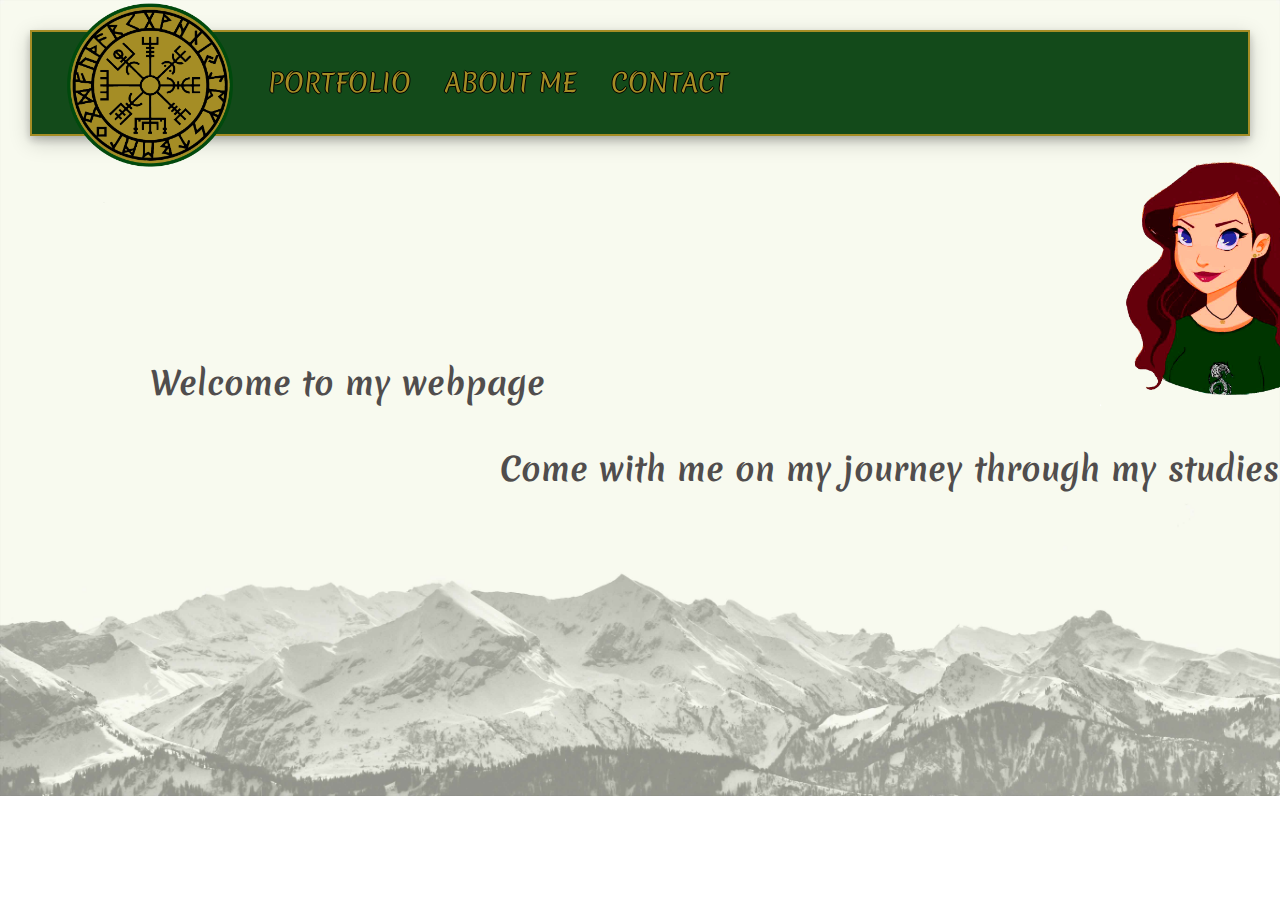
<file: portfolio/index.html>
<!DOCTYPE html>
<html lang="en">
<head>
    <meta charset="UTF-8">
    <meta name="viewport" content="width=device-width, initial-scale=1.0">
    <!--style-sheet-->
    <link rel="stylesheet" href="style.css">
    <title>Sofia Thostrup Madsen</title>
    <link href="https://fonts.googleapis.com/css2?family=Merienda:wght@700&display=swap" rel="stylesheet">
    <link href="https://fonts.googleapis.com/css2?family=Piazzolla:wght@200&display=swap" rel="stylesheet">
</head>
<body>
    <div class="header"> 
    <a>
        <img class="logo" src="billeder/logo.png" alt="Sofia Thostrup Madsen logo ">
     </a>  
        <ul class="menu">
            <li class="liste"><a href="portfolie.html">PORTFOLIO</a></li>
            <li class="liste"><a href="about-me.html">ABOUT ME</a></li>
            <li class="liste"><a href="contact.html">CONTACT</a></li>
        </ul>
    </div>



    <img class="profile" src="billeder/endelig-pige-kopi.png" alt="animation">

    <section>
        <div>
            <h1 class="one">Welcome to my webpage</h1>
        </div>
    </section>
    <section>
        <div>
            <h1 class="two">Come with me on my journey through  my studies</h1>
        </div>
    </section>

    
    
</body>
</html>
</file>
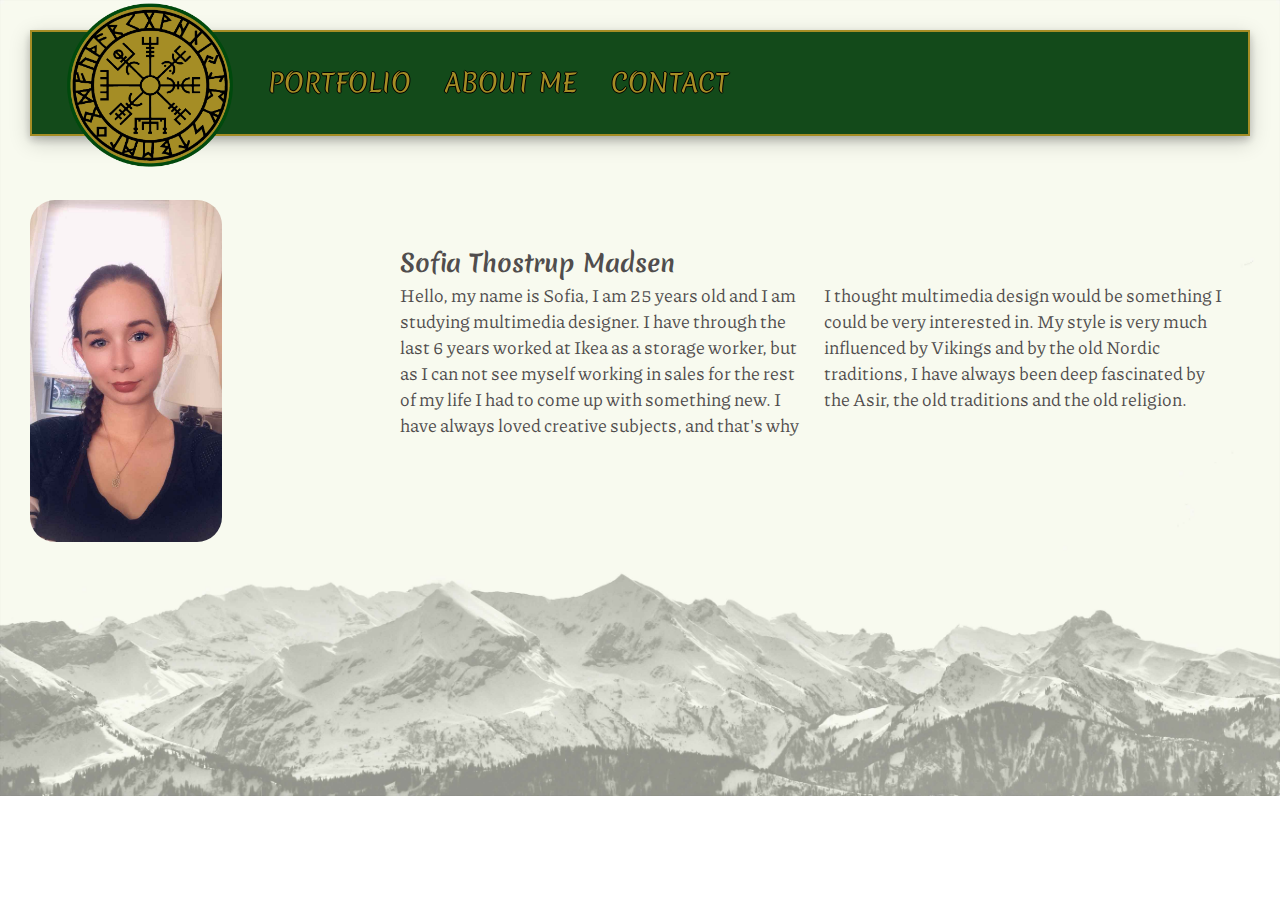
<file: portfolio/about-me.html>
<!DOCTYPE html>
<html lang="en">
<head>
    <meta charset="UTF-8">
    <meta name="viewport" content="width=device-width, initial-scale=1.0">
    <!--style-sheet-->
    <link rel="stylesheet" href="style.css">
    <title>Sofia Thostrup Madsen</title>
    <link href="https://fonts.googleapis.com/css2?family=Merienda:wght@700&display=swap" rel="stylesheet">
    <link href="https://fonts.googleapis.com/css2?family=Piazzolla:wght@200&display=swap" rel="stylesheet">
</head>
<body>
    <div class="header"> 
    <a href="index.html">
        <img class="logo" src="billeder/logo.png" alt="Sofia Thostrup Madsen logo ">
    </a>
        <ul class="menu">
            <li class="liste"><a href="portfolie.html">PORTFOLIO</a></li>
            <li class="liste"><a href="about-me.html">ABOUT ME</a></li>
            <li class="liste"><a href="contact.html">CONTACT</a></li>
        </ul>
    </div>  

<img class="profile1" src="billeder/mig-selv.jpg" alt="profile picture">
    
    <section>
        <div>
            <h2 class="name">Sofia Thostrup Madsen</h2>

            <p class="column"> Hello, my name is Sofia, I am 25 years old and I am studying multimedia designer. I have through the last 6 years
                worked at Ikea as a storage worker, but as I can not see myself working in sales for the rest of my life I had to come up with something new. I have always loved creative subjects,
                and that's why I thought multimedia design
                would be something I could be very interested in. 
                My style is very much influenced by Vikings and by the old Nordic traditions, I have always been deep
                fascinated by the Asir, the old traditions and the old religion.
                </p>
        </div>
    </section>







    

    
    
</body>
</html>
</file>
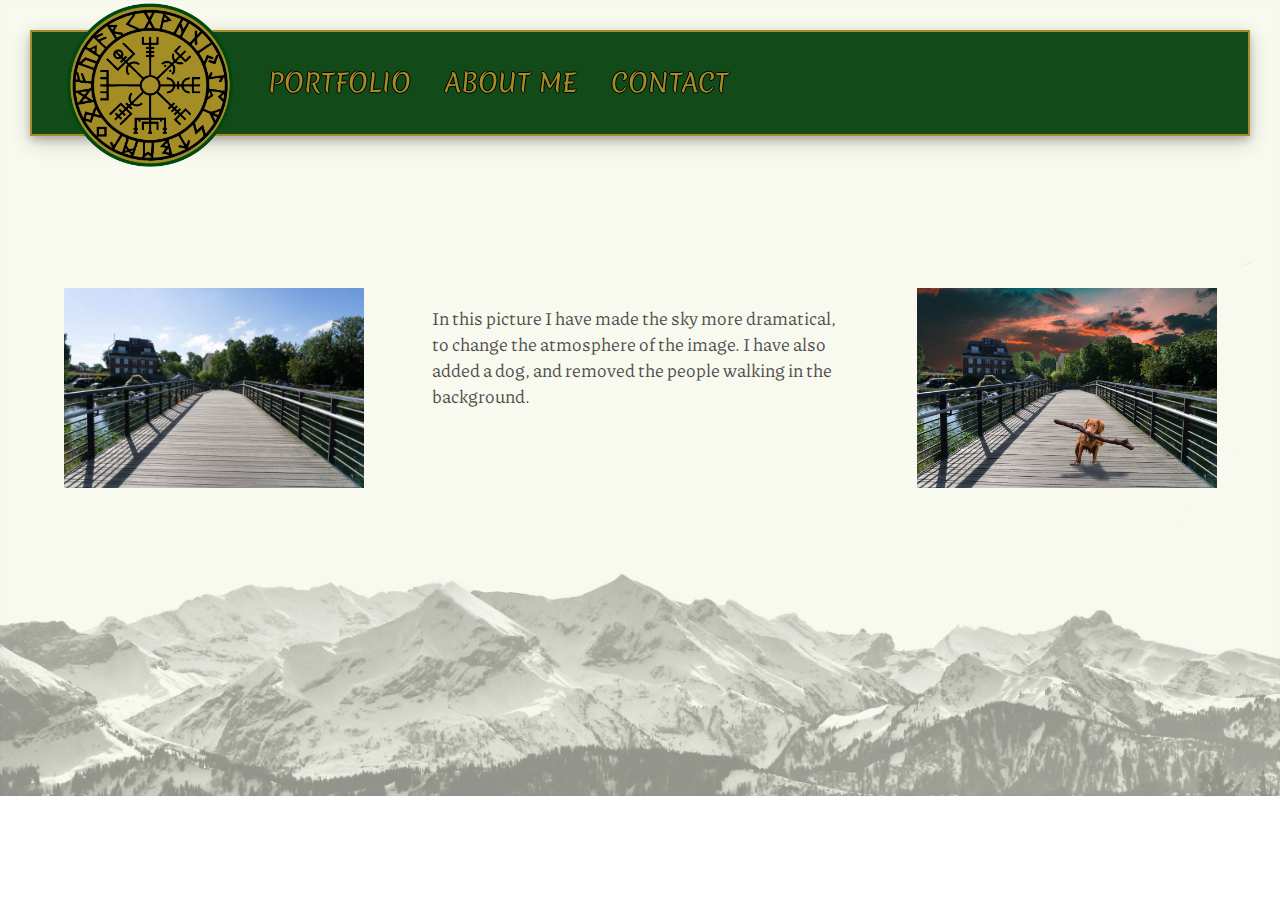
<file: portfolio/bro.html>
<!DOCTYPE html>
<html lang="en">
<head>
    <meta charset="UTF-8">
    <meta name="viewport" content="width=device-width, initial-scale=1.0">
    <!--style-sheet-->
    <link rel="stylesheet" href="style.css">
    <title>Sofia Thostrup Madsen</title>
    <link href="https://fonts.googleapis.com/css2?family=Merienda:wght@700&display=swap" rel="stylesheet">
    <link href="https://fonts.googleapis.com/css2?family=Piazzolla:wght@200&display=swap" rel="stylesheet">
</head>
<body>
    <div class="header"> 
    <a>
        <img class="logo" src="billeder/logo.png" alt="Sofia Thostrup Madsen logo ">
     </a>  
        <ul class="menu">
            <li class="liste"><a href="portfolie.html">PORTFOLIO</a></li>
            <li class="liste"><a href="about-me.html">ABOUT ME</a></li>
            <li class="liste"><a href="contact.html">CONTACT</a></li>
        </ul>
    </div>



    <div class=”row”>

        <div class="column1">
        <a href="portfolie.html">
                           <img class="portfoliobilleder" src="billeder/bro.jpg" alt="bridge">
        </a>   
        </div>
        <div class="column1">
                <p class="picturetext"> 
                 In this picture I have made the sky more dramatical, to change 
                 the atmosphere of the image. I have also added a dog, and removed 
                 the people walking in the background.

                </p>
        </div>   
        <div class="column1">     
    
        <a href="portfolie.html">
        
                           <img class="portfoliobilleder" src="billeder/hund-på-bro.jpg" alt="bridge photoshop">
        
        </a>
        </div>

        </div>
    
    
</body>
</html>
</file>
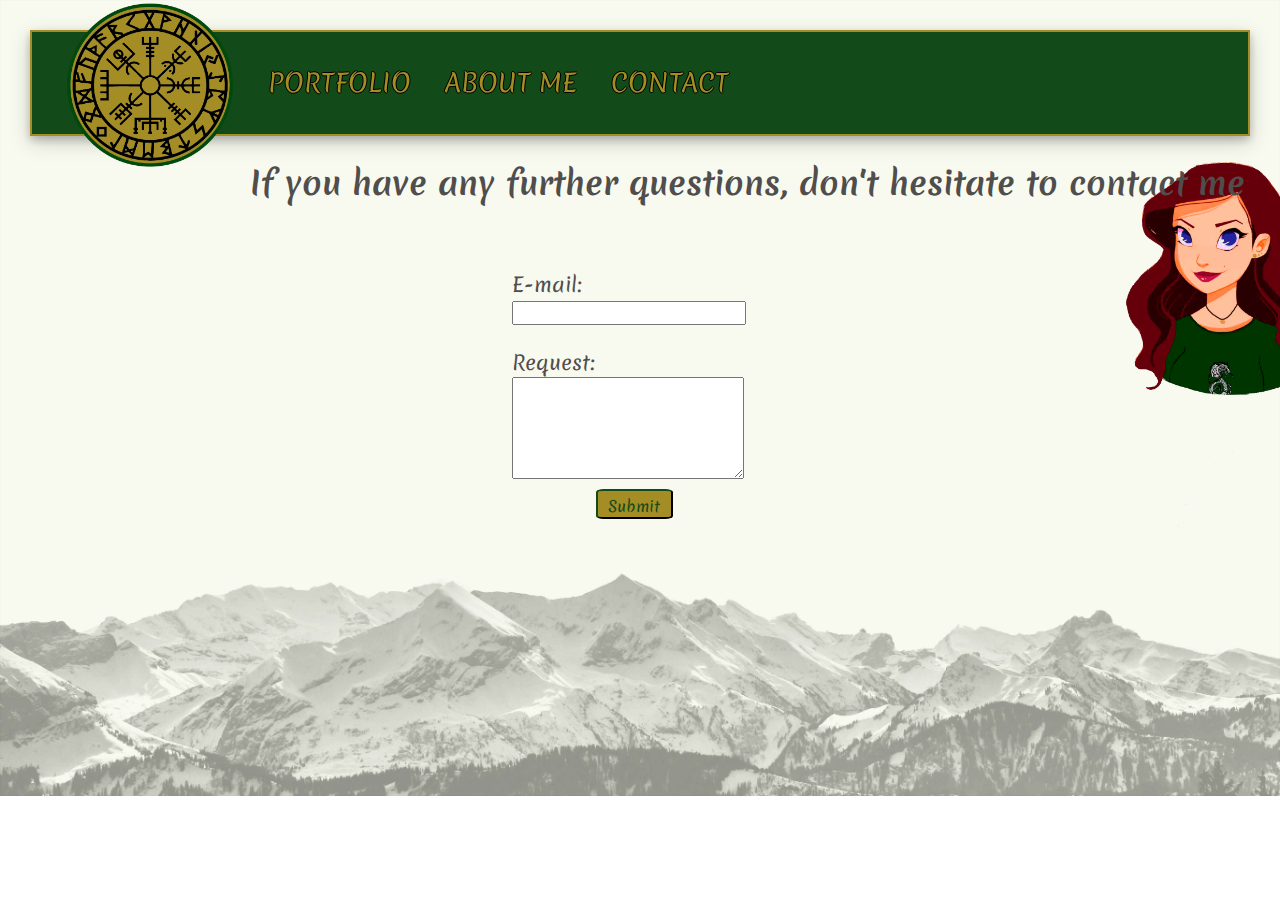
<file: portfolio/contact.html>
<!DOCTYPE html>
<html lang="en">
<head>
    <meta charset="UTF-8">
    <meta name="viewport" content="width=device-width, initial-scale=1.0">
    <!--style-sheet-->
    <link rel="stylesheet" href="style.css">
    <title>Sofia Thostrup Madsen</title>
    <link href="https://fonts.googleapis.com/css2?family=Merienda:wght@700&display=swap" rel="stylesheet">
    <link href="https://fonts.googleapis.com/css2?family=Piazzolla:wght@200&display=swap" rel="stylesheet">
</head>
<body>
    <div class="header"> 
    <a href="index.html">
        <img class="logo" src="billeder/logo.png" alt="Sofia Thostrup Madsen logo ">
    </a>
        <ul class="menu">
            <li class="liste"><a href="portfolie.html">PORTFOLIO</a></li>
            <li class="liste"><a href="about-me.html">ABOUT ME</a></li>
            <li class="liste"><a href="contact.html">CONTACT</a></li>
        </ul>
    </div>

<img class="profile" src="billeder/endelig-pige-kopi.png" alt="animation">

<section>
    <div>
        <h1 class="contact">If you have any further questions, don't hesitate to contact me</h1>
    </div>
</section>
<div class="inputformel">

    <label class="font">E-mail:</label><br>
  
    <input class="box1"><br><br>
  
    <label class="font">Request:</label><br>
  
    <textarea class="box2"></textarea><br>
  
    <a href="send.html"><input class="submit" type="submit" value="Submit"></a>
  
  </div>








    

    
    
</body>
</html>
</file>
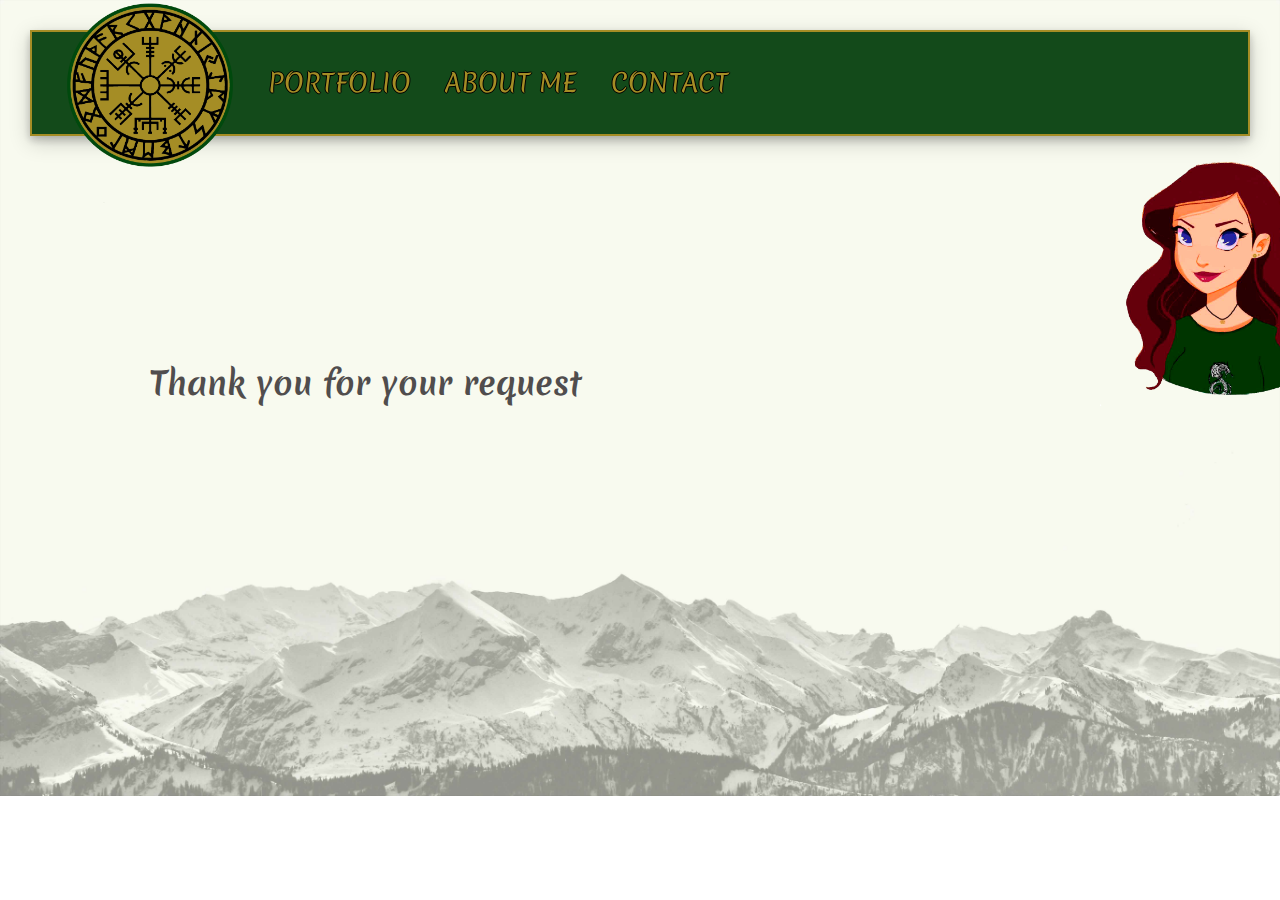
<file: portfolio/send.html>
<!DOCTYPE html>
<html lang="en">
<head>
    <meta charset="UTF-8">
    <meta name="viewport" content="width=device-width, initial-scale=1.0">
    <!--style-sheet-->
    <link rel="stylesheet" href="style.css">
    <title>Sofia Thostrup Madsen</title>
    <link href="https://fonts.googleapis.com/css2?family=Merienda:wght@700&display=swap" rel="stylesheet">
    <link href="https://fonts.googleapis.com/css2?family=Piazzolla:wght@200&display=swap" rel="stylesheet">
</head>
<body>
    <div class="header"> 
    <a href="index.html">
        <img class="logo" src="billeder/logo.png" alt="Sofia Thostrup Madsen logo ">
     </a>  
        <ul class="menu">
            <li class="liste"><a href="portfolie.html">PORTFOLIO</a></li>
            <li class="liste"><a href="about-me.html">ABOUT ME</a></li>
            <li class="liste"><a href="contact.html">CONTACT</a></li>
        </ul>
    </div>



    <img class="profile" src="billeder/endelig-pige-kopi.png" alt="animation">

    <section>
        <div>
            <h1 class="one">Thank you for your request</h1>
        </div>
    </section>
   

    
    
</body>
</html>
</file>
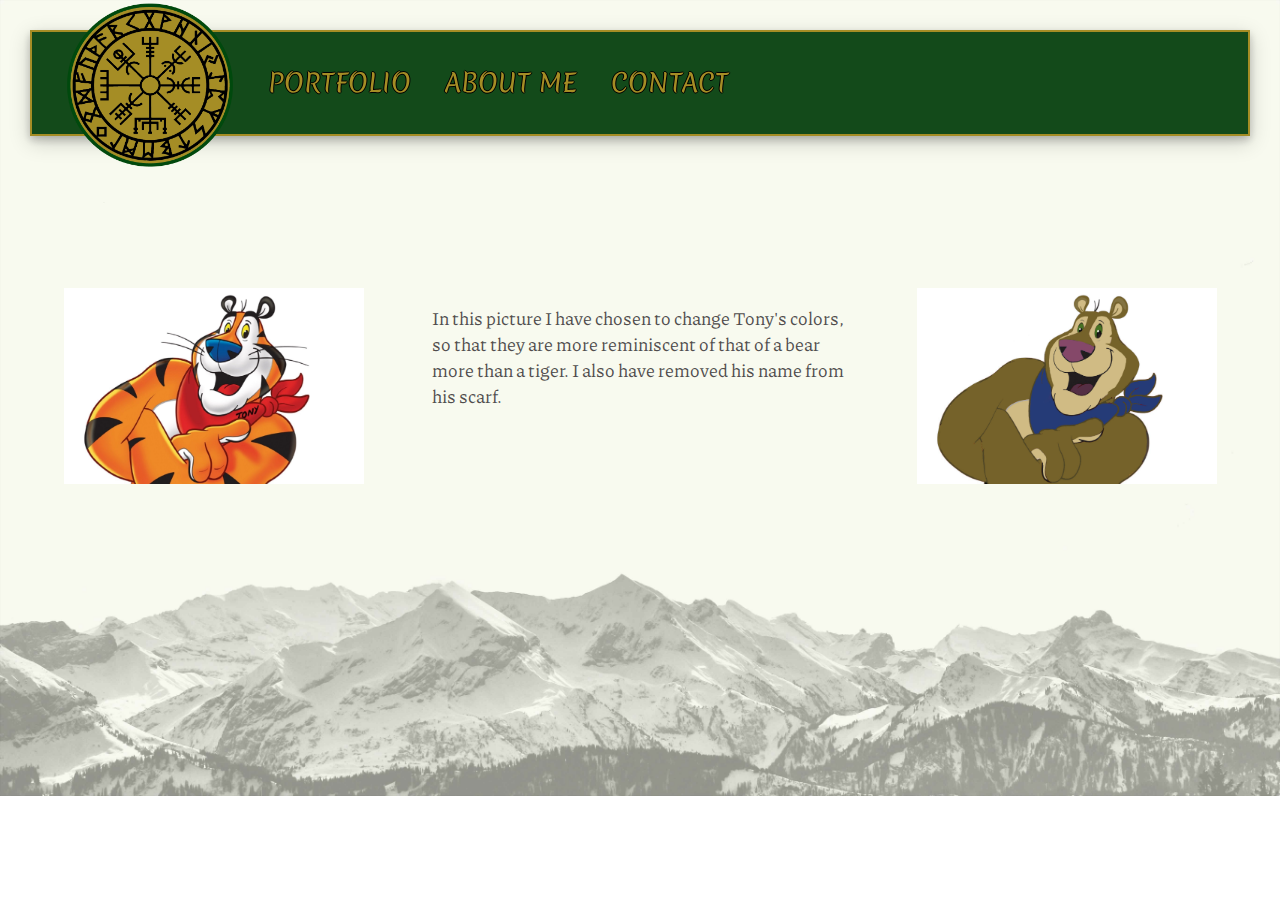
<file: portfolio/tony.html>
<!DOCTYPE html>
<html lang="en">
<head>
    <meta charset="UTF-8">
    <meta name="viewport" content="width=device-width, initial-scale=1.0">
    <!--style-sheet-->
    <link rel="stylesheet" href="style.css">
    <title>Sofia Thostrup Madsen</title>
    <link href="https://fonts.googleapis.com/css2?family=Merienda:wght@700&display=swap" rel="stylesheet">
    <link href="https://fonts.googleapis.com/css2?family=Piazzolla:wght@200&display=swap" rel="stylesheet">
</head>
<body>
    <div class="header"> 
    <a>
        <img class="logo" src="billeder/logo.png" alt="Sofia Thostrup Madsen logo ">
     </a>  
        <ul class="menu">
            <li class="liste"><a href="portfolie.html">PORTFOLIO</a></li>
            <li class="liste"><a href="about-me.html">ABOUT ME</a></li>
            <li class="liste"><a href="contact.html">CONTACT</a></li>
        </ul>
    </div>



    <div class=”row”>

        <div class="column1">
        <a href="portfolie.html">
                           <img class="portfoliobilleder" src="billeder/tony.jpeg" alt="tony the tiger">
        </a>   
        </div>
        <div class="column1">
                <p class="picturetext"> 
                    In this picture I have chosen to change Tony's
                    colors, so that they are more reminiscent of that of a
                    bear more than a tiger. I also have
                    removed his name from his scarf.
 
                </p>
        </div>   
        <div class="column1">     
    
        <a href="portfolie.html">
        
                           <img class="portfoliobilleder" src="billeder/tony-færdig.jpg" alt="tony the tiger photoshop">
        
        </a>
        </div>

        </div>

    
    
</body>
</html>
</file>
<file: portfolio/style.css>
*{
    margin: 0px;
    padding: 0px;
}
body{
    background-image:url("billeder/bjerge1.jpg");
    background-size: cover;
    background-repeat: no-repeat;
    
    
}
.logo{
    width: 175px;
    height: 175px;
    margin-top: -35px;
    display: inline-flex;
}
.header{
    margin: 30px;
    padding: 1px;
    height: 100px;
    background-color:#134A1A;
    display: flex;
    position: fixed;
    line-height: 50px;
    top: 0%;
    left: 0%;
    right: 0%;
    border:2px solid #a58d25;
    box-shadow: 0 4px 8px 0 rgba(0, 0, 0, 0.2), 0 6px 20px 0 rgba(0, 0, 0, 0.19);

}
.menu{
float: right;
}
.liste{
    display: inline-block;
    padding-top: 25px;
}

a{
    padding-left: 30px;
    font-size: 25px;
    color: #a58d25;
    font-family: 'Merienda', cursive;
    text-shadow: -1px 0 black, 0 1px black, 1px 0 black, 0 -1px black;
    text-decoration: none;
    }
    

a:hover{
    color: rgb(151, 102, 39);
    
}
    
    .profile{
        width:20%;
        margin-top:150px;
        padding-left: 1100px;
        display: inline;
    }
    .profile1{
        width:15%;
        margin-top:200px;
        margin-left: 30px;
        display: inline;
        border-radius: 25px;   
    }
    .portfoliobilleder{
        width: 300px;
        margin-top: 20%;
        margin-left: 7%;
        

    }
    .portfoliobilleder:hover{
        transform: scale(1.2);

    }
   

    h1{
        font-family: 'Merienda', cursive;
    }   
    h2{
        font-family:'Merienda', cursive;
    } 
    p{
        font-family: 'Piazzolla', serif;
    }
    .font{
        font-family:'Merienda', cursive;
        color: rgb(80, 77, 77);
    }
.one{
    color: rgb(80, 77, 77);
    margin-top: -50px;
    margin-left: 150px;
} 
.two{
    color: rgb(80, 77, 77);
    margin-top: 40px;
    margin-left: 500px;
}



a:hover{
    transform: scale(1.08);
}



.name{
    color: rgb(80, 77, 77);
    margin-top: -300px;
    margin-left: 400px;
    
}

.column{
    column-count: 2;
    color: rgb(80, 77, 77);
    margin-top: 2px;
    margin-left: 400px;
    margin-right: 50px;
    font-size: 18px;
    
}
.picturetext{
    color: rgb(80, 77, 77);
    margin-top: 100px;
    font-size: 18px;
    font-family: 'Piazzolla', serif;
}

.column1{
    float: left;
    width: 33.33%;
    padding: 5px;
    margin-top: 200px;
    box-sizing: border-box;
}

.contact{
    color: rgb(80, 77, 77);
    margin-top: -250px;
    margin-left: 250px;
}

.inputformel{
    margin-top: 5%;
    margin-left: 40%;
    font-size: 20px;

}
.box1{
width: 30%;
height:20px;

}
.box2{
width: 30%;
height: 100px;
}
.submit{
    background-color: #a58d25;
    color: #134A1A;
    border-color: #134A1A;
    padding: 4px;
    margin-bottom: 4px;
    border-radius: 10%;
    margin-left: 7%;
    font-family:'Merienda', cursive;
    width: 10%;
    height: 30px;
    font-size: 15px;
}
</file>
